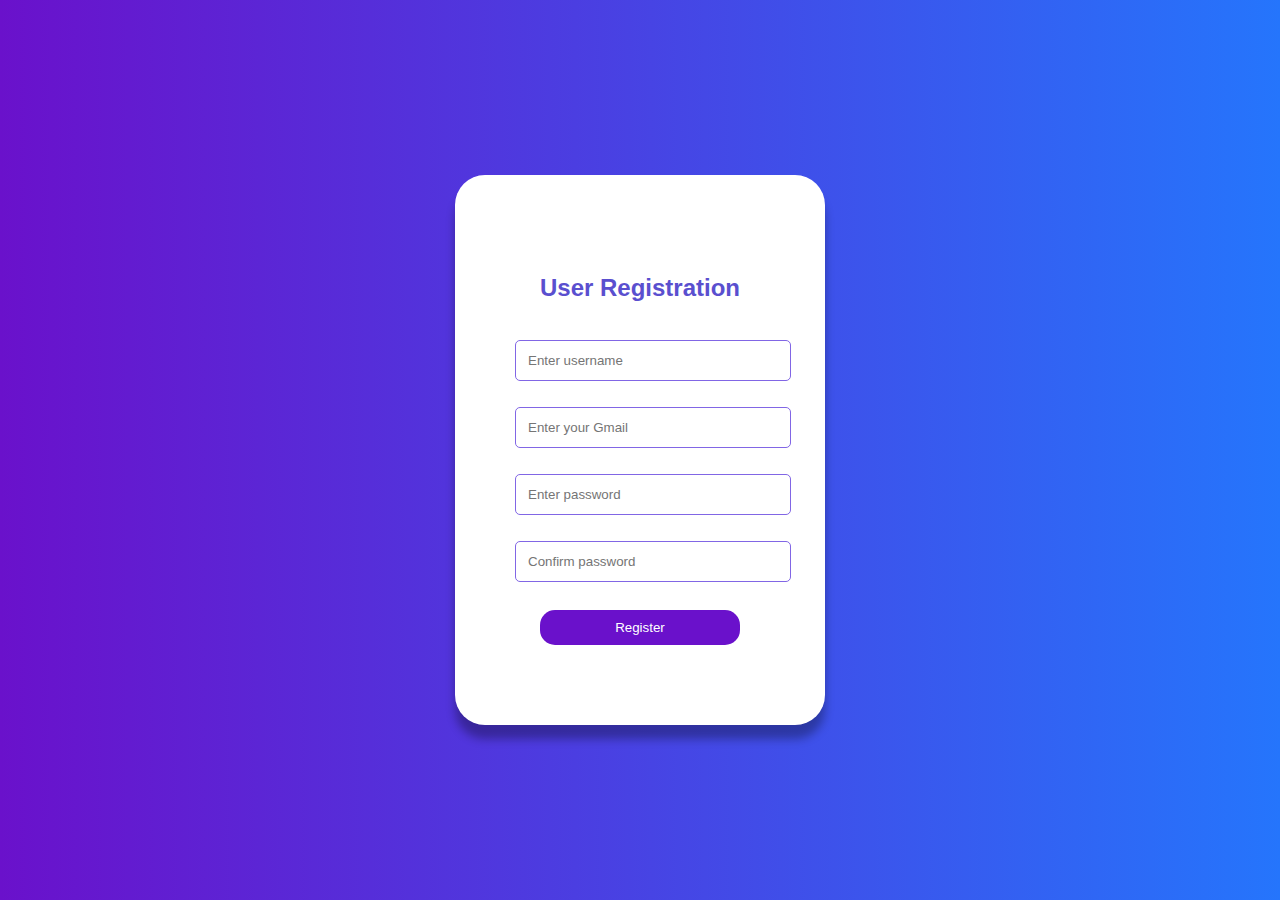
<file: USER REGISTRATION & VALIDATION/index.html>
<!DOCTYPE html>
<html lang="en">
<head>
  <meta charset="UTF-8" />
  <meta name="viewport" content="width=device-width, initial-scale=1.0" />
  <title>User Registration</title>
  <link rel="stylesheet" href="style.css" />
</head>
<body>
  <div class="container">
    <h2>User Registration</h2>
    <input type="text" id="username" placeholder="Enter username" required />
    <input type="email" id="email" placeholder="Enter your Gmail" required />
    <input type="password" id="password" placeholder="Enter password" required />
    <input type="password" id="confirmPassword" placeholder="Confirm password" required />
    <button id="registerBtn">Register</button>
    <div id="message" class="message success">Login successful!</div>
  </div>

  <script src="script.js"></script>
</body>
</html>
</file>
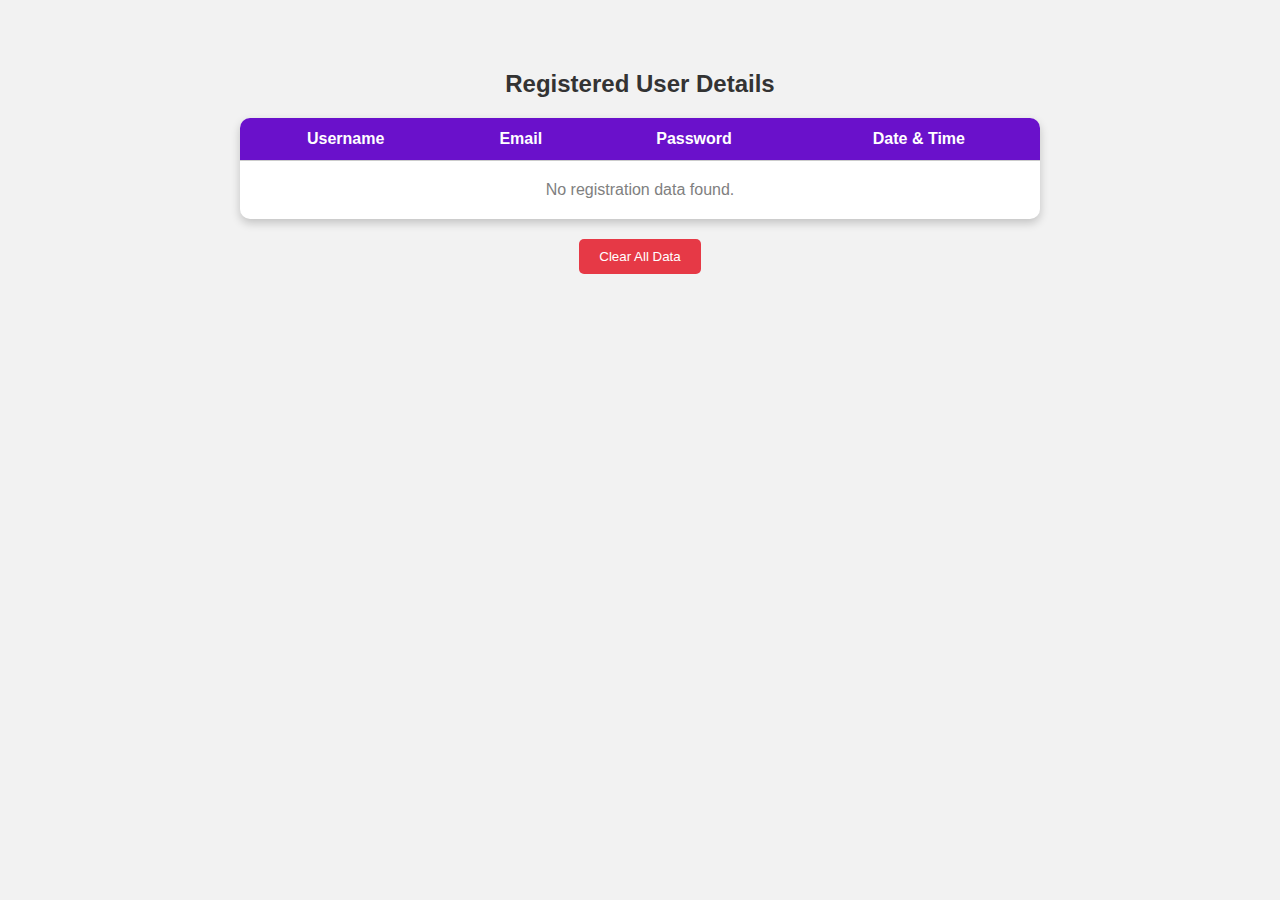
<file: USER REGISTRATION & VALIDATION/dashboard.html>
<!DOCTYPE html>
<html lang="en">
<head>
  <meta charset="UTF-8">
  <meta name="viewport" content="width=device-width, initial-scale=1.0">
  <title>user registration</title>
  <style>
    body {
      font-family: 'Poppins', sans-serif;
      background-color: #f2f2f2;
      text-align: center;
      padding: 50px;
      margin: 0;
    }
    h2 {
      color: #333;
      margin-bottom: 20px;
    }
    .table-container {
      width: 80%;
      max-width: 800px;
      margin: 0 auto;
      background: white;
      border-radius: 10px;
      box-shadow: 0 4px 10px rgba(0,0,0,0.2);
      overflow: hidden;
    }
    table {
      width: 100%;
      border-collapse: collapse;
    }
    th, td {
      padding: 12px;
      border-bottom: 1px solid #ccc;
    }
    th {
      background-color: #6a11cb;
      color: white;
    }
    button {
      margin-top: 20px;
      padding: 10px 20px;
      border: none;
      border-radius: 5px;
      background-color: #e63946;
      color: white;
      cursor: pointer;
    }
    button:hover {
      background-color: #c71c2a;
    }
    #noData {
      color: gray;
      padding: 20px;
    }
  </style>
</head>
<body>
  <h2>Registered User Details</h2>
  <div class="table-container">
    <table id="userTable">
      <thead>
        <tr>
          <th>Username</th>
          <th>Email</th>
          <th>Password</th>
          <th>Date & Time</th>
        </tr>
      </thead>
      <tbody></tbody>
    </table>
    <div id="noData">No registration data found.</div>
  </div>

  <button id="clearBtn">Clear All Data</button>

  <script>
    const tableBody = document.querySelector("#userTable tbody");
    const noData = document.getElementById("noData");

    const users = JSON.parse(localStorage.getItem("users")) || [];

    if (users.length > 0) {
      noData.style.display = "none";
      users.forEach(user => {
        const row = document.createElement("tr");
        row.innerHTML = `
          <td>${user.username}</td>
          <td>${user.email}</td>
          <td>${user.password}</td>
          <td>${user.date}</td>
        `;
        tableBody.appendChild(row);
      });
    }

    document.getElementById("clearBtn").addEventListener("click", () => {
      if (confirm("Are you sure you want to clear all data?")) {
        localStorage.removeItem("users");
        location.reload();
      }
    });
  </script>
</body>
</html>
</file>
<file: USER REGISTRATION & VALIDATION/style.css>
body {
  font-family: 'Poppins', sans-serif;
  background: linear-gradient(to right, #6a11cb, #2575fc);
  display: flex;
  justify-content: center;
  align-items: center;
  height: 100vh;
  margin: 0;
}

.container {
  background-color: white;
  border-radius: 30px;
  padding: 80px 60px;
  width: 250px;
  box-shadow: 0 14px 10px rgba(0, 0, 0, 0.3);
  text-align: center;
}

h2 {
  color: #5a4fcf;
  margin-bottom: 25px;
}

input {
  width: 100%;
  padding: 12px;
  margin: 13px 0;
  border: 1px solid #8166e5;
  border-radius: 5px;
}

button {
  width: 80%;
  background-color: #6a11cb;
  color: white;
  padding: 10px;
  border: none;
  border-radius: 15px;
  margin-top: 15px;
  cursor: pointer;
}

button:hover {
  background-color: #4c0faf;
}

.message {
  display: none;
  margin-top: 10px;
  padding: 10px;
  color: white;
  border-radius: 5px;
}

.success {
  background-color: #28a745;
}
.error {
  background-color: #dc3545; 
  color: #ffffff;
  padding: 10px; 
  border-radius: 4px;
}

.error-text {
  color: #dc3545;
}
</file>
